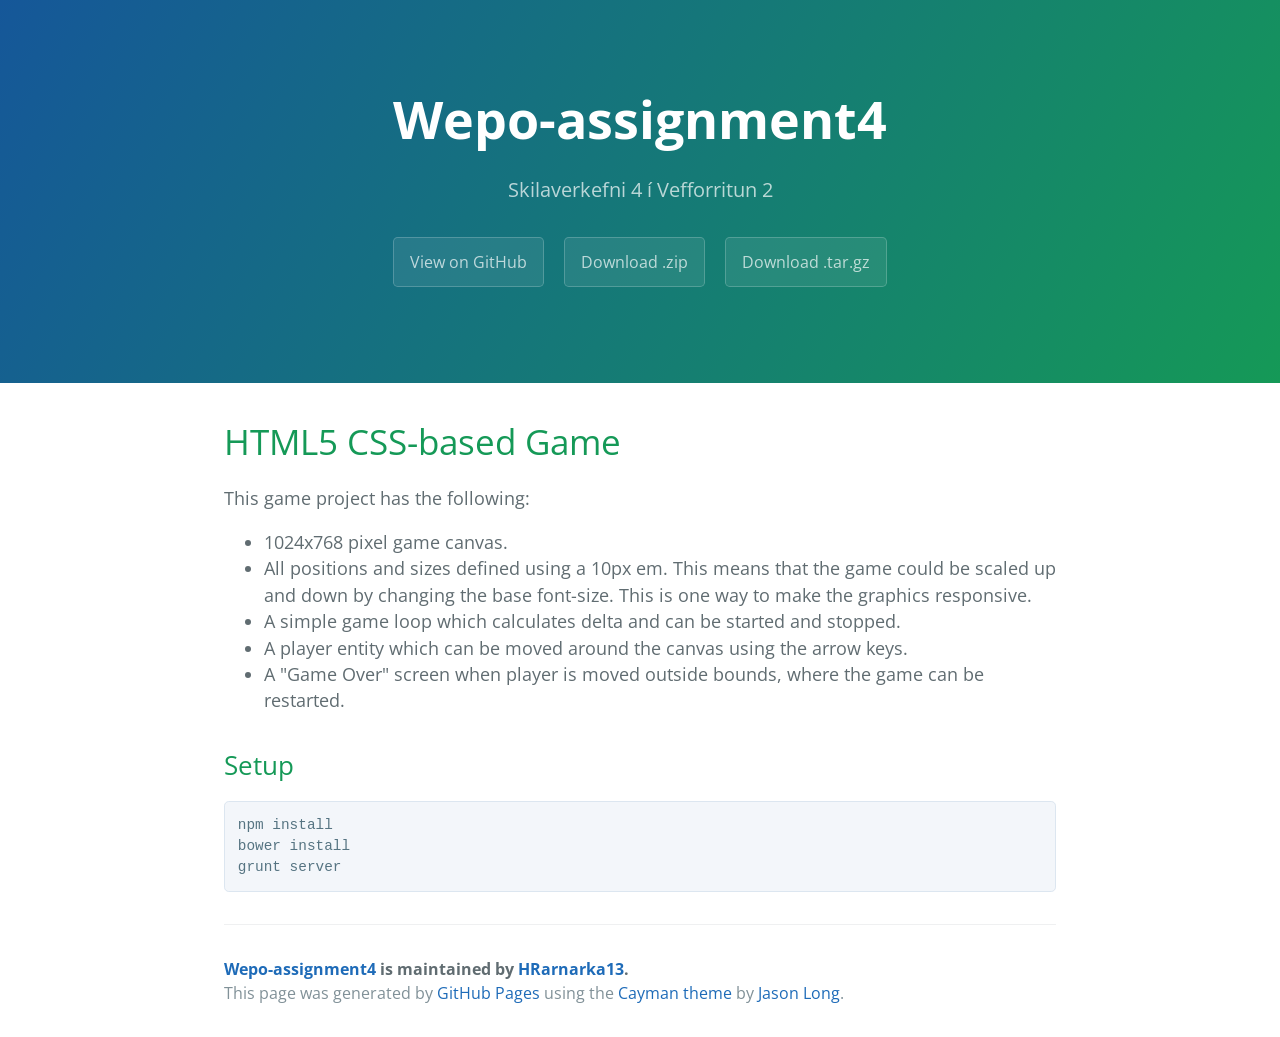
<file: index.html>
<!DOCTYPE html>
<html lang="en-us">
  <head>
    <meta charset="UTF-8">
    <title>Wepo-assignment4 by HRarnarka13</title>
    <meta name="viewport" content="width=device-width, initial-scale=1">
    <link rel="stylesheet" type="text/css" href="stylesheets/normalize.css" media="screen">
    <link href='http://fonts.googleapis.com/css?family=Open+Sans:400,700' rel='stylesheet' type='text/css'>
    <link rel="stylesheet" type="text/css" href="stylesheets/stylesheet.css" media="screen">
    <link rel="stylesheet" type="text/css" href="stylesheets/github-light.css" media="screen">
  </head>
  <body>
    <section class="page-header">
      <h1 class="project-name">Wepo-assignment4</h1>
      <h2 class="project-tagline">Skilaverkefni 4 í Vefforritun 2</h2>
      <a href="https://github.com/HRarnarka13/WEPO-Assignment4" class="btn">View on GitHub</a>
      <a href="https://github.com/HRarnarka13/WEPO-Assignment4/zipball/master" class="btn">Download .zip</a>
      <a href="https://github.com/HRarnarka13/WEPO-Assignment4/tarball/master" class="btn">Download .tar.gz</a>
    </section>

    <section class="main-content">
      <h1>
<a id="html5-css-based-game" class="anchor" href="#html5-css-based-game" aria-hidden="true"><span class="octicon octicon-link"></span></a>HTML5 CSS-based Game</h1>

<p>This game project has the following:</p>

<ul>
<li>1024x768 pixel game canvas.</li>
<li>All positions and sizes defined using a 10px em. This means that the game could be scaled up and down by changing the base font-size. This is one way to make the graphics responsive.</li>
<li>A simple game loop which calculates delta and can be started and stopped.</li>
<li>A player entity which can be moved around the canvas using the arrow keys.</li>
<li>A "Game Over" screen when player is moved outside bounds, where the game can be restarted.</li>
</ul>

<h2>
<a id="setup" class="anchor" href="#setup" aria-hidden="true"><span class="octicon octicon-link"></span></a>Setup</h2>

<pre><code>npm install
bower install
grunt server
</code></pre>

      <footer class="site-footer">
        <span class="site-footer-owner"><a href="https://github.com/HRarnarka13/WEPO-Assignment4">Wepo-assignment4</a> is maintained by <a href="https://github.com/HRarnarka13">HRarnarka13</a>.</span>

        <span class="site-footer-credits">This page was generated by <a href="https://pages.github.com">GitHub Pages</a> using the <a href="https://github.com/jasonlong/cayman-theme">Cayman theme</a> by <a href="https://twitter.com/jasonlong">Jason Long</a>.</span>
      </footer>

    </section>

  
  </body>
</html>
</file>
<file: stylesheets/stylesheet.css>
* {
  box-sizing: border-box; }

body {
  padding: 0;
  margin: 0;
  font-family: "Open Sans", "Helvetica Neue", Helvetica, Arial, sans-serif;
  font-size: 16px;
  line-height: 1.5;
  color: #606c71; }

a {
  color: #1e6bb8;
  text-decoration: none; }
  a:hover {
    text-decoration: underline; }

.btn {
  display: inline-block;
  margin-bottom: 1rem;
  color: rgba(255, 255, 255, 0.7);
  background-color: rgba(255, 255, 255, 0.08);
  border-color: rgba(255, 255, 255, 0.2);
  border-style: solid;
  border-width: 1px;
  border-radius: 0.3rem;
  transition: color 0.2s, background-color 0.2s, border-color 0.2s; }
  .btn + .btn {
    margin-left: 1rem; }

.btn:hover {
  color: rgba(255, 255, 255, 0.8);
  text-decoration: none;
  background-color: rgba(255, 255, 255, 0.2);
  border-color: rgba(255, 255, 255, 0.3); }

@media screen and (min-width: 64em) {
  .btn {
    padding: 0.75rem 1rem; } }

@media screen and (min-width: 42em) and (max-width: 64em) {
  .btn {
    padding: 0.6rem 0.9rem;
    font-size: 0.9rem; } }

@media screen and (max-width: 42em) {
  .btn {
    display: block;
    width: 100%;
    padding: 0.75rem;
    font-size: 0.9rem; }
    .btn + .btn {
      margin-top: 1rem;
      margin-left: 0; } }

.page-header {
  color: #fff;
  text-align: center;
  background-color: #159957;
  background-image: linear-gradient(120deg, #155799, #159957); }

@media screen and (min-width: 64em) {
  .page-header {
    padding: 5rem 6rem; } }

@media screen and (min-width: 42em) and (max-width: 64em) {
  .page-header {
    padding: 3rem 4rem; } }

@media screen and (max-width: 42em) {
  .page-header {
    padding: 2rem 1rem; } }

.project-name {
  margin-top: 0;
  margin-bottom: 0.1rem; }

@media screen and (min-width: 64em) {
  .project-name {
    font-size: 3.25rem; } }

@media screen and (min-width: 42em) and (max-width: 64em) {
  .project-name {
    font-size: 2.25rem; } }

@media screen and (max-width: 42em) {
  .project-name {
    font-size: 1.75rem; } }

.project-tagline {
  margin-bottom: 2rem;
  font-weight: normal;
  opacity: 0.7; }

@media screen and (min-width: 64em) {
  .project-tagline {
    font-size: 1.25rem; } }

@media screen and (min-width: 42em) and (max-width: 64em) {
  .project-tagline {
    font-size: 1.15rem; } }

@media screen and (max-width: 42em) {
  .project-tagline {
    font-size: 1rem; } }

.main-content :first-child {
  margin-top: 0; }
.main-content img {
  max-width: 100%; }
.main-content h1, .main-content h2, .main-content h3, .main-content h4, .main-content h5, .main-content h6 {
  margin-top: 2rem;
  margin-bottom: 1rem;
  font-weight: normal;
  color: #159957; }
.main-content p {
  margin-bottom: 1em; }
.main-content code {
  padding: 2px 4px;
  font-family: Consolas, "Liberation Mono", Menlo, Courier, monospace;
  font-size: 0.9rem;
  color: #383e41;
  background-color: #f3f6fa;
  border-radius: 0.3rem; }
.main-content pre {
  padding: 0.8rem;
  margin-top: 0;
  margin-bottom: 1rem;
  font: 1rem Consolas, "Liberation Mono", Menlo, Courier, monospace;
  color: #567482;
  word-wrap: normal;
  background-color: #f3f6fa;
  border: solid 1px #dce6f0;
  border-radius: 0.3rem; }
  .main-content pre > code {
    padding: 0;
    margin: 0;
    font-size: 0.9rem;
    color: #567482;
    word-break: normal;
    white-space: pre;
    background: transparent;
    border: 0; }
.main-content .highlight {
  margin-bottom: 1rem; }
  .main-content .highlight pre {
    margin-bottom: 0;
    word-break: normal; }
.main-content .highlight pre, .main-content pre {
  padding: 0.8rem;
  overflow: auto;
  font-size: 0.9rem;
  line-height: 1.45;
  border-radius: 0.3rem; }
.main-content pre code, .main-content pre tt {
  display: inline;
  max-width: initial;
  padding: 0;
  margin: 0;
  overflow: initial;
  line-height: inherit;
  word-wrap: normal;
  background-color: transparent;
  border: 0; }
  .main-content pre code:before, .main-content pre code:after, .main-content pre tt:before, .main-content pre tt:after {
    content: normal; }
.main-content ul, .main-content ol {
  margin-top: 0; }
.main-content blockquote {
  padding: 0 1rem;
  margin-left: 0;
  color: #819198;
  border-left: 0.3rem solid #dce6f0; }
  .main-content blockquote > :first-child {
    margin-top: 0; }
  .main-content blockquote > :last-child {
    margin-bottom: 0; }
.main-content table {
  display: block;
  width: 100%;
  overflow: auto;
  word-break: normal;
  word-break: keep-all; }
  .main-content table th {
    font-weight: bold; }
  .main-content table th, .main-content table td {
    padding: 0.5rem 1rem;
    border: 1px solid #e9ebec; }
.main-content dl {
  padding: 0; }
  .main-content dl dt {
    padding: 0;
    margin-top: 1rem;
    font-size: 1rem;
    font-weight: bold; }
  .main-content dl dd {
    padding: 0;
    margin-bottom: 1rem; }
.main-content hr {
  height: 2px;
  padding: 0;
  margin: 1rem 0;
  background-color: #eff0f1;
  border: 0; }

@media screen and (min-width: 64em) {
  .main-content {
    max-width: 64rem;
    padding: 2rem 6rem;
    margin: 0 auto;
    font-size: 1.1rem; } }

@media screen and (min-width: 42em) and (max-width: 64em) {
  .main-content {
    padding: 2rem 4rem;
    font-size: 1.1rem; } }

@media screen and (max-width: 42em) {
  .main-content {
    padding: 2rem 1rem;
    font-size: 1rem; } }

.site-footer {
  padding-top: 2rem;
  margin-top: 2rem;
  border-top: solid 1px #eff0f1; }

.site-footer-owner {
  display: block;
  font-weight: bold; }

.site-footer-credits {
  color: #819198; }

@media screen and (min-width: 64em) {
  .site-footer {
    font-size: 1rem; } }

@media screen and (min-width: 42em) and (max-width: 64em) {
  .site-footer {
    font-size: 1rem; } }

@media screen and (max-width: 42em) {
  .site-footer {
    font-size: 0.9rem; } }
</file>
<file: stylesheets/github-light.css>
/*
   Copyright 2014 GitHub Inc.

   Licensed under the Apache License, Version 2.0 (the "License");
   you may not use this file except in compliance with the License.
   You may obtain a copy of the License at

       http://www.apache.org/licenses/LICENSE-2.0

   Unless required by applicable law or agreed to in writing, software
   distributed under the License is distributed on an "AS IS" BASIS,
   WITHOUT WARRANTIES OR CONDITIONS OF ANY KIND, either express or implied.
   See the License for the specific language governing permissions and
   limitations under the License.

*/

.pl-c /* comment */ {
  color: #969896;
}

.pl-c1      /* constant, markup.raw, meta.diff.header, meta.module-reference, meta.property-name, support, support.constant, support.variable, variable.other.constant */,
.pl-s .pl-v /* string variable */ {
  color: #0086b3;
}

.pl-e  /* entity */,
.pl-en /* entity.name */ {
  color: #795da3;
}

.pl-s .pl-s1 /* string source */,
.pl-smi      /* storage.modifier.import, storage.modifier.package, storage.type.java, variable.other, variable.parameter.function */ {
  color: #333;
}

.pl-ent /* entity.name.tag */ {
  color: #63a35c;
}

.pl-k /* keyword, storage, storage.type */ {
  color: #a71d5d;
}

.pl-pds              /* punctuation.definition.string, string.regexp.character-class */,
.pl-s                /* string */,
.pl-s .pl-pse .pl-s1 /* string punctuation.section.embedded source */,
.pl-sr               /* string.regexp */,
.pl-sr .pl-cce       /* string.regexp constant.character.escape */,
.pl-sr .pl-sra       /* string.regexp string.regexp.arbitrary-repitition */,
.pl-sr .pl-sre       /* string.regexp source.ruby.embedded */ {
  color: #183691;
}

.pl-v /* variable */ {
  color: #ed6a43;
}

.pl-id /* invalid.deprecated */ {
  color: #b52a1d;
}

.pl-ii /* invalid.illegal */ {
  background-color: #b52a1d;
  color: #f8f8f8;
}

.pl-sr .pl-cce /* string.regexp constant.character.escape */ {
  color: #63a35c;
  font-weight: bold;
}

.pl-ml /* markup.list */ {
  color: #693a17;
}

.pl-mh        /* markup.heading */,
.pl-mh .pl-en /* markup.heading entity.name */,
.pl-ms        /* meta.separator */ {
  color: #1d3e81;
  font-weight: bold;
}

.pl-mq /* markup.quote */ {
  color: #008080;
}

.pl-mi /* markup.italic */ {
  color: #333;
  font-style: italic;
}

.pl-mb /* markup.bold */ {
  color: #333;
  font-weight: bold;
}

.pl-md /* markup.deleted, meta.diff.header.from-file */ {
  background-color: #ffecec;
  color: #bd2c00;
}

.pl-mi1 /* markup.inserted, meta.diff.header.to-file */ {
  background-color: #eaffea;
  color: #55a532;
}

.pl-mdr /* meta.diff.range */ {
  color: #795da3;
  font-weight: bold;
}

.pl-mo /* meta.output */ {
  color: #1d3e81;
}
</file>
